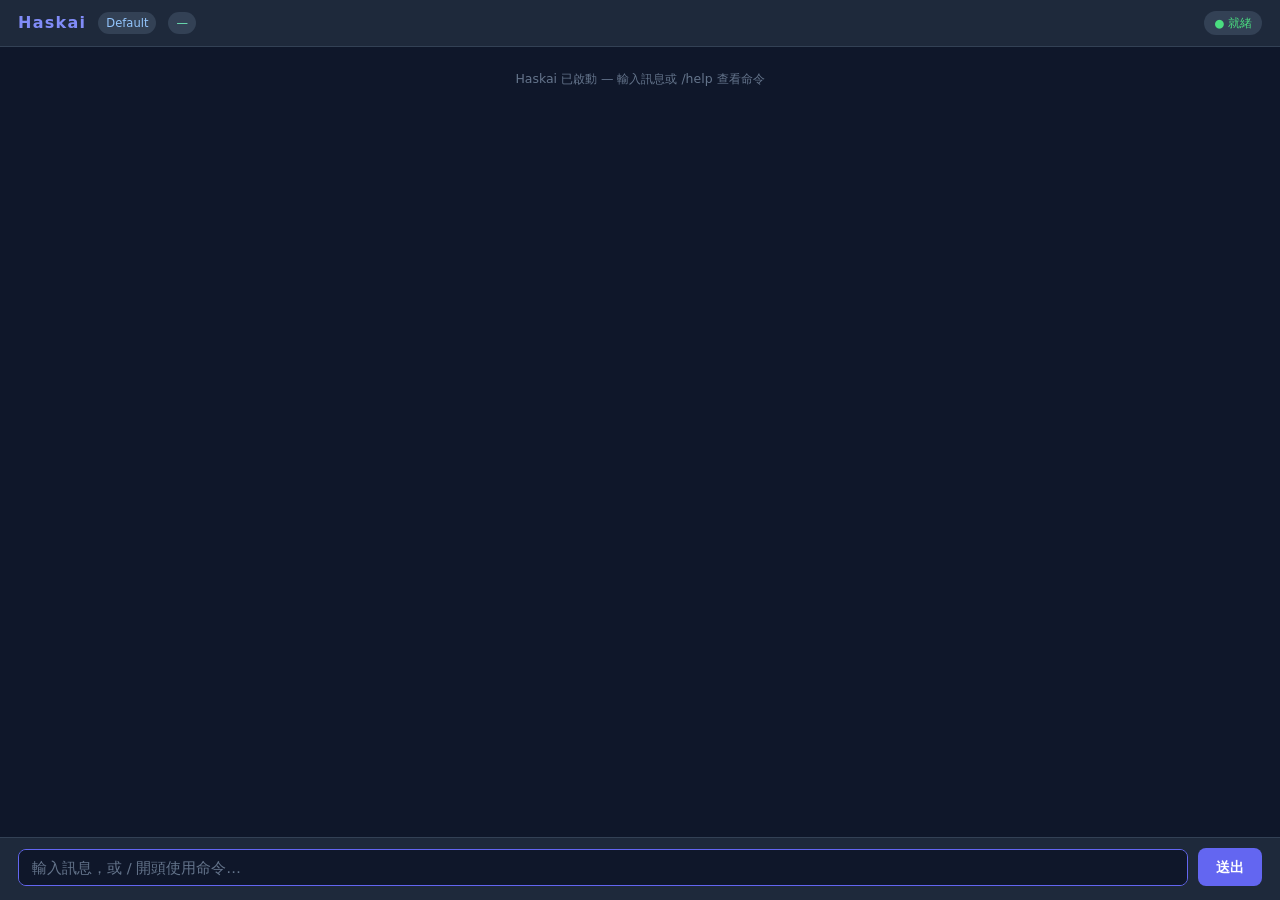
<file: desktop/frontend/index.html>
<!DOCTYPE html>
<html lang="zh-Hant">
<head>
  <meta charset="UTF-8" />
  <meta name="viewport" content="width=device-width, initial-scale=1.0" />
  <title>Haskai</title>
  <link rel="stylesheet" href="style.css" />
</head>
<body>
  <div id="header">
    <h1>Haskai</h1>
    <span class="chip session" id="chip-session">Default</span>
    <span class="chip model"   id="chip-model">—</span>
    <span id="spacer"></span>
    <span id="status" class="idle">● 就緒</span>
  </div>

  <div id="messages"></div>

  <div id="input-area">
    <div id="autocomplete"></div>
    <div id="input-row">
      <textarea
        id="user-input"
        rows="1"
        placeholder="輸入訊息，或 / 開頭使用命令…"
        autofocus
      ></textarea>
      <button id="send-btn" type="button">送出</button>
    </div>
  </div>

  <script src="main.js"></script>
</body>
</html>
</file>
<file: desktop/frontend/style.css>
:root {
  --bg:           #0f172a;
  --surface:      #1e293b;
  --surface-hi:   #273548;
  --border:       #334155;
  --accent:       #818cf8;
  --accent-soft:  #6366f1;
  --text:         #e2e8f0;
  --text-muted:   #94a3b8;
  --text-dim:     #64748b;
  --user-bg:      #1e3a5f;
  --ai-bg:        #1e293b;
  --info-bg:      #1a2e1a;
  --info-text:    #86efac;
  --error-bg:     #2d1a1a;
  --error-text:   #fca5a5;
  --tag-bg:       #334155;
  --radius:       10px;
  --font:         'Segoe UI', system-ui, -apple-system, sans-serif;
  --font-mono:    'Cascadia Code', 'Consolas', monospace;
}

* { box-sizing: border-box; margin: 0; padding: 0; }

body {
  background: var(--bg);
  color: var(--text);
  font-family: var(--font);
  height: 100vh;
  display: flex;
  flex-direction: column;
  overflow: hidden;
  font-size: 14px;
  line-height: 1.6;
}

/* Header */
#header {
  display: flex;
  align-items: center;
  gap: 12px;
  padding: 10px 18px;
  background: var(--surface);
  border-bottom: 1px solid var(--border);
  flex-shrink: 0;
  user-select: none;
}

#header h1 {
  font-size: 1rem;
  font-weight: 700;
  letter-spacing: 0.08em;
  color: var(--accent);
}

.chip {
  font-size: 0.72rem;
  padding: 2px 8px;
  border-radius: 20px;
  background: var(--tag-bg);
  color: var(--text-muted);
  white-space: nowrap;
}
.chip.session { color: #93c5fd; }
.chip.model   { color: #6ee7b7; }

#spacer { flex: 1; }

#status {
  font-size: 0.72rem;
  padding: 3px 10px;
  border-radius: 20px;
  background: var(--tag-bg);
  color: var(--text-dim);
  transition: all 0.25s;
}
#status.idle  { color: #4ade80; }
#status.busy  { color: #fbbf24; }
#status.error { color: #f87171; }

/* Messages */
#messages {
  flex: 1;
  overflow-y: auto;
  padding: 20px 18px;
  display: flex;
  flex-direction: column;
  gap: 12px;
  scroll-behavior: smooth;
}
#messages::-webkit-scrollbar       { width: 5px; }
#messages::-webkit-scrollbar-track { background: transparent; }
#messages::-webkit-scrollbar-thumb { background: var(--border); border-radius: 3px; }

.msg {
  max-width: 82%;
  padding: 10px 14px;
  border-radius: var(--radius);
  line-height: 1.65;
  white-space: pre-wrap;
  word-break: break-word;
  animation: slideIn 0.18s ease;
}

@keyframes slideIn {
  from { opacity: 0; transform: translateY(5px); }
  to   { opacity: 1; transform: translateY(0); }
}

.msg.user {
  align-self: flex-end;
  background: var(--user-bg);
  border-bottom-right-radius: 3px;
  color: #bfdbfe;
}
.msg.ai {
  align-self: flex-start;
  background: var(--ai-bg);
  border: 1px solid var(--border);
  border-bottom-left-radius: 3px;
}
.msg.info {
  align-self: flex-start;
  background: var(--info-bg);
  border: 1px solid #166534;
  color: var(--info-text);
  font-size: 0.88rem;
}
.msg.error {
  align-self: flex-start;
  background: var(--error-bg);
  border: 1px solid #7f1d1d;
  color: var(--error-text);
  font-size: 0.88rem;
}
.msg.system {
  align-self: center;
  background: transparent;
  color: var(--text-dim);
  font-size: 0.78rem;
  padding: 2px 0;
}
.msg.thinking {
  align-self: flex-start;
  background: var(--surface);
  border: 1px solid var(--border);
  color: var(--text-dim);
  font-style: italic;
  font-size: 0.88rem;
}

/* Data list (sessions / memories) */
.data-list {
  margin-top: 8px;
  display: flex;
  flex-direction: column;
  gap: 4px;
}
.data-item {
  display: flex;
  align-items: baseline;
  gap: 8px;
  padding: 5px 10px;
  background: var(--surface-hi);
  border-radius: 6px;
  font-size: 0.85rem;
}
.data-item .idx {
  color: var(--text-dim);
  font-family: var(--font-mono);
  min-width: 22px;
}
.data-item.active-row {
  border-left: 2px solid var(--accent);
  color: #a5b4fc;
}
.data-item .badge {
  font-size: 0.7rem;
  padding: 1px 6px;
  border-radius: 10px;
  background: var(--border);
  color: var(--text-dim);
  margin-left: auto;
}

/* Input area */
#input-area {
  padding: 10px 18px 14px;
  background: var(--surface);
  border-top: 1px solid var(--border);
  flex-shrink: 0;
}

#autocomplete {
  display: none;
  background: var(--surface-hi);
  border: 1px solid var(--border);
  border-radius: 6px;
  margin-bottom: 8px;
  overflow: hidden;
  max-height: 180px;
  overflow-y: auto;
}
.ac-item {
  padding: 5px 12px;
  font-size: 0.82rem;
  color: var(--text-muted);
  cursor: pointer;
  font-family: var(--font-mono);
}
.ac-item:hover,
.ac-item.selected { background: var(--border); color: var(--text); }

#input-row {
  display: flex;
  gap: 10px;
  align-items: flex-end;
}

textarea {
  flex: 1;
  background: var(--bg);
  color: var(--text);
  border: 1px solid var(--border);
  border-radius: 8px;
  padding: 9px 13px;
  font-family: var(--font);
  font-size: 0.92rem;
  resize: none;
  outline: none;
  transition: border-color 0.2s;
  max-height: 120px;
}
textarea:focus       { border-color: var(--accent-soft); }
textarea::placeholder { color: var(--text-dim); }

#send-btn {
  background: var(--accent-soft);
  color: #fff;
  border: none;
  border-radius: 8px;
  padding: 0 18px;
  height: 38px;
  font-size: 0.88rem;
  font-weight: 600;
  cursor: pointer;
  transition: opacity 0.2s, transform 0.1s;
  flex-shrink: 0;
}
#send-btn:hover    { opacity: 0.88; }
#send-btn:active   { transform: scale(0.97); }
#send-btn:disabled { opacity: 0.35; cursor: not-allowed; }
</file>
